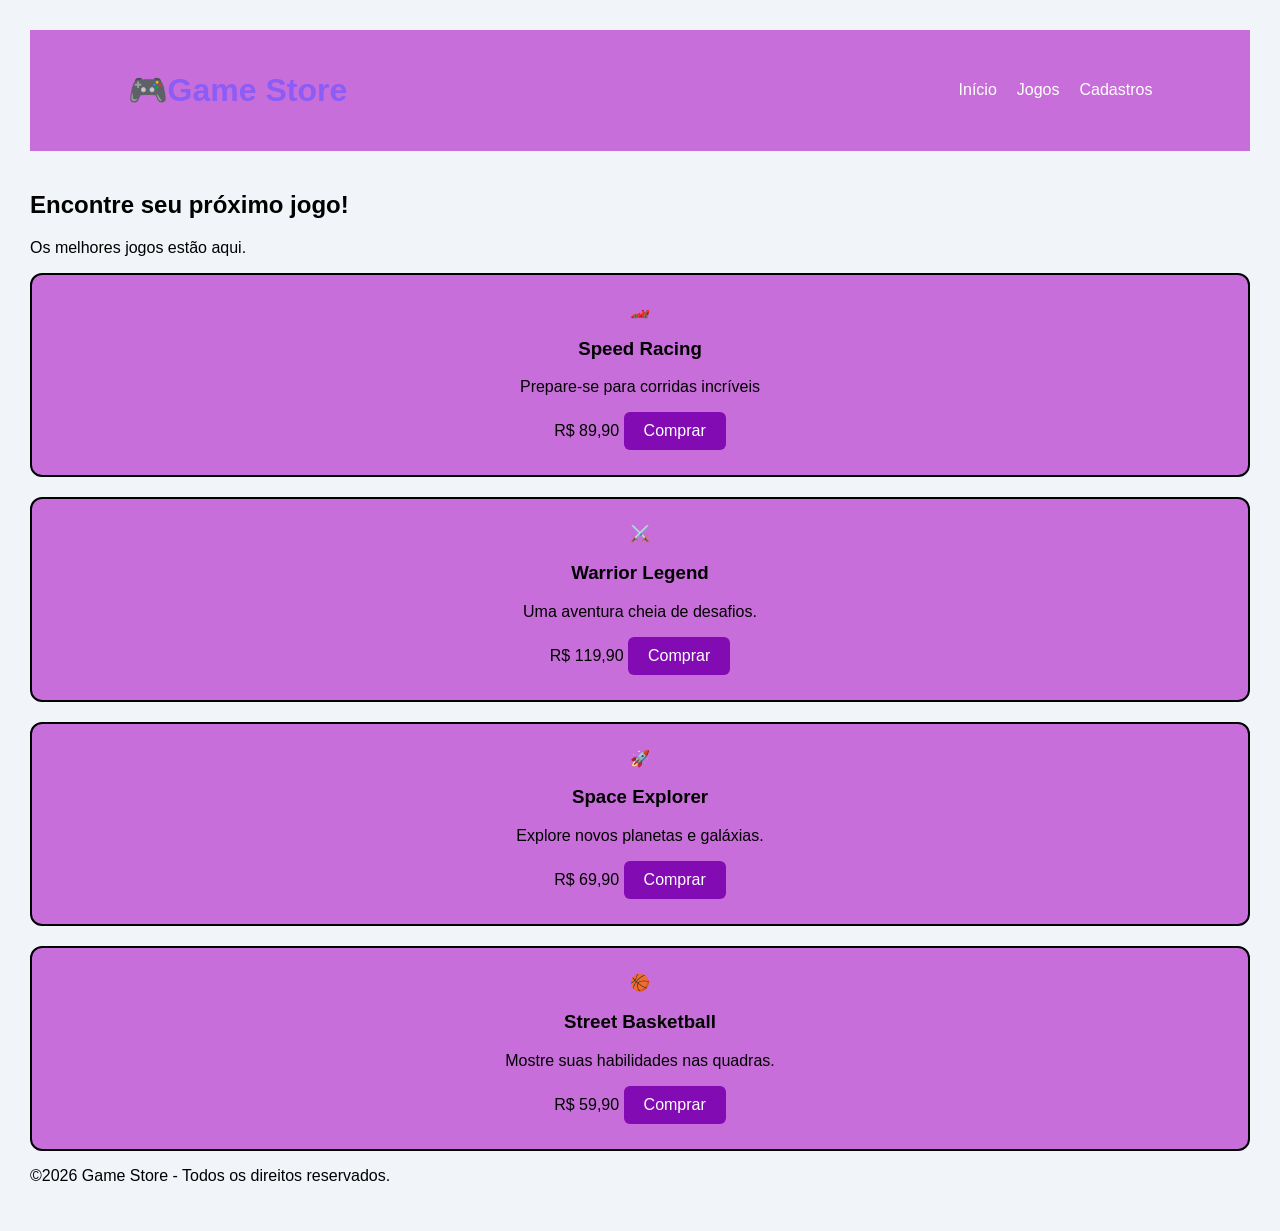
<file: index.html>
<!DOCTYPE html>
<html lang="pt-BR">
<head>
    <meta charset="UTF-8">
    <meta name="viewport" content="width=device-width, initial-scale=1.0">
    <title>Aula com CSS 2</title>
    <link rel="stylesheet" href="/style.css">


</head>
<body>

<header class="topo">
    <h1>🎮Game Store</h1>
    <nav>
        <a href="/index.html">Início</a>
        <a href="#jogos">Jogos</a>
        <a href="/cadastro.html">Cadastros</a>
    </nav>
</header>
<section class="destaque">
    <h2>Encontre seu próximo jogo!</h2>
    <p>Os melhores jogos estão aqui.</p>
</section>
<main class="container">
    <div class="card">
        <div class="imagem imagem">🏎️</div>
        <h3>Speed Racing</h3>
        <p>Prepare-se para corridas incríveis</p>
        <span>R$ 89,90</span>
        <button>Comprar</button>
    </div>
    <div class="card">
        <div class="imagem imagem 2">⚔️</div>
        <h3>Warrior Legend</h3>
        <p>Uma aventura cheia de desafios.</p>
        <span>R$ 119,90</span>
        <button>Comprar</button>
    </div>
    <div class="card">
        <div class="imagem imagem 3">🚀</div>
        <h3>Space Explorer</h3>
        <p>Explore novos planetas e galáxias.</p>
        <span>R$ 69,90</span>
        <button>Comprar</button>
    </div>
    <div class="card">
        <div class=" imagem imagem 4">🏀</div>
        <h3>Street Basketball</h3>
        <p>Mostre suas habilidades nas quadras.</p>
        <span>R$ 59,90</span>
        <button>Comprar</button>
    </div>

</main>

<footer>
    <p>
        &copy;<time datetime="2026">2026</time>
        Game Store - Todos os direitos reservados.
    </p>
</footer>

</body>
</html>
</file>
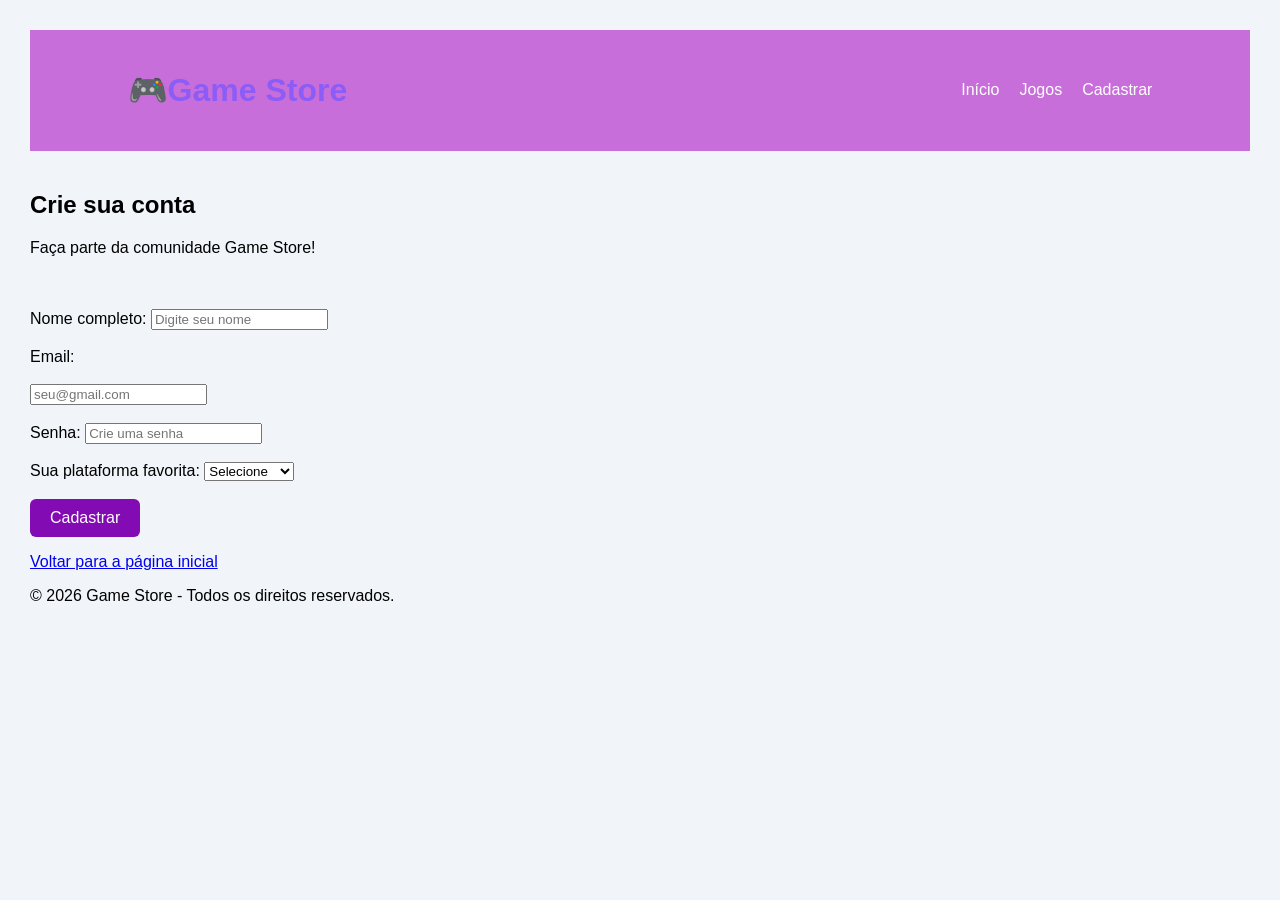
<file: cadastro.html>
<!DOCTYPE html>
<html lang="pt-BR">
<head>
    <meta charset="UTF-8">
    <meta name="viewport" content="width=device-width, initial-scale=1.0">
    <title>Game Store- Cadastro</title>
    <link rel="stylesheet" href="style.css">
</head>
<body>

<header class="topo">
    <h1>🎮Game Store</h1>
    <nav>
        <a href="index.html">Início</a>
        <a href="index.html#jogos">Jogos</a>
        <a href="cadastro.html">Cadastrar</a>
    </nav>
</header>
<main class="area-cadastro">
    <form id="formCadastro">
        <h2>Crie sua conta</h2>
        <p>Faça parte da comunidade Game Store!</p><br><br>
        <label for="nome">Nome completo:</label>
        <input type="text" id="nome" placeholder="Digite seu nome" required><br><br>
        
        <label for="email">Email:</label><br><br>
        <input type="email" placeholder="seu@gmail.com" id="email"><br><br>

        <label for="senha">Senha:</label>
        <input type="password" placeholder="Crie uma senha" id="senha" minlength="6" required><br><br>

        <label for="plataforma">Sua plataforma favorita:</label>
        <select id="plataforma" required>
            <option value="">Selecione</option>
            <option value="PC">PC</option>
            <option value="PlayStaion">PlayStation</option>
            <option value="Xbox">Xbox</option>
            <option value="nintendo">Nintendo</option>
        </select><br><br>
        <button type="submit" class="botao">
            Cadastrar
        </button>
        <p id="mensagem" aria-live="polite"></p>
        <a href="index.html" class="voltar">
            Voltar para a página inicial
        </a>
    </form>
</main>
<footer>
    <p>&copy; 2026 Game Store - Todos os direitos reservados.</p>
</footer>
    
</body>
</html>
</file>
<file: style.css>
:root{
    --cor-fundo:#f1f5f9;
    --cor-card: rgb(200, 110, 218);
    --cor-borda: black;
    --cor-botao:#830bb3;
    --cor-hover: rgb(61, 3, 109);
    --cor-texto: white;
    --cor-principal: #8b5cf6;

    --espacamento: 20px;
    --arredondamento: 12px;
    --transicao: 0.3s;
}
*{
    box-sizing: border-box;
}
body{
    font-family: Arial, Helvetica, sans-serif;
    background-color: var(--cor-fundo);
    margin: 0;
    padding: 30px;
}
.topo{
    display: flex;
    justify-content: space-between;
    align-items: center;
    padding: 20px 8%;
    background-color: var(--cor-card);
}
.topo h1{
    color: var(--cor-principal);
}
nav{
    display: flex;
    gap: var(--espacamento);
}
nav a{
    color: var(--cor-texto);
    text-decoration: none;
}
nav a:hover{
    color: var(--cor-principal);
}
/* banner{
    display: flex;
    justify-content: space-around;
    gap: var(--espacamento);
    padding: 70px 80px;
    background-color: linear-gradient(120deg, #312e81, #0f172a);
} */
header{
    text-align: center;
    margin-bottom: 40px;
}
.container{
    display: flex;
    gap: var(--espacamento);
    flex-direction: column;
}
.card{
    border: 2px solid var(--cor-borda);
    background-color: var(--cor-card);
    padding: 25px;
    border-radius: var(--arredondamento);
    flex: 1;
    text-align: center;
}
button{
    display: inline-block;
    background-color: var(--cor-botao);
    color: var(--cor-texto);
    border: none;    
    padding: 10px 20px;
    border-radius: 6px;
    cursor: pointer;
    transition: var(--transicao);
    text-decoration: none;
    font-size: 16px;
}
button:hover{
    background-color: var(--cor-hover);
    transform: translateX(5px);
}
</file>
